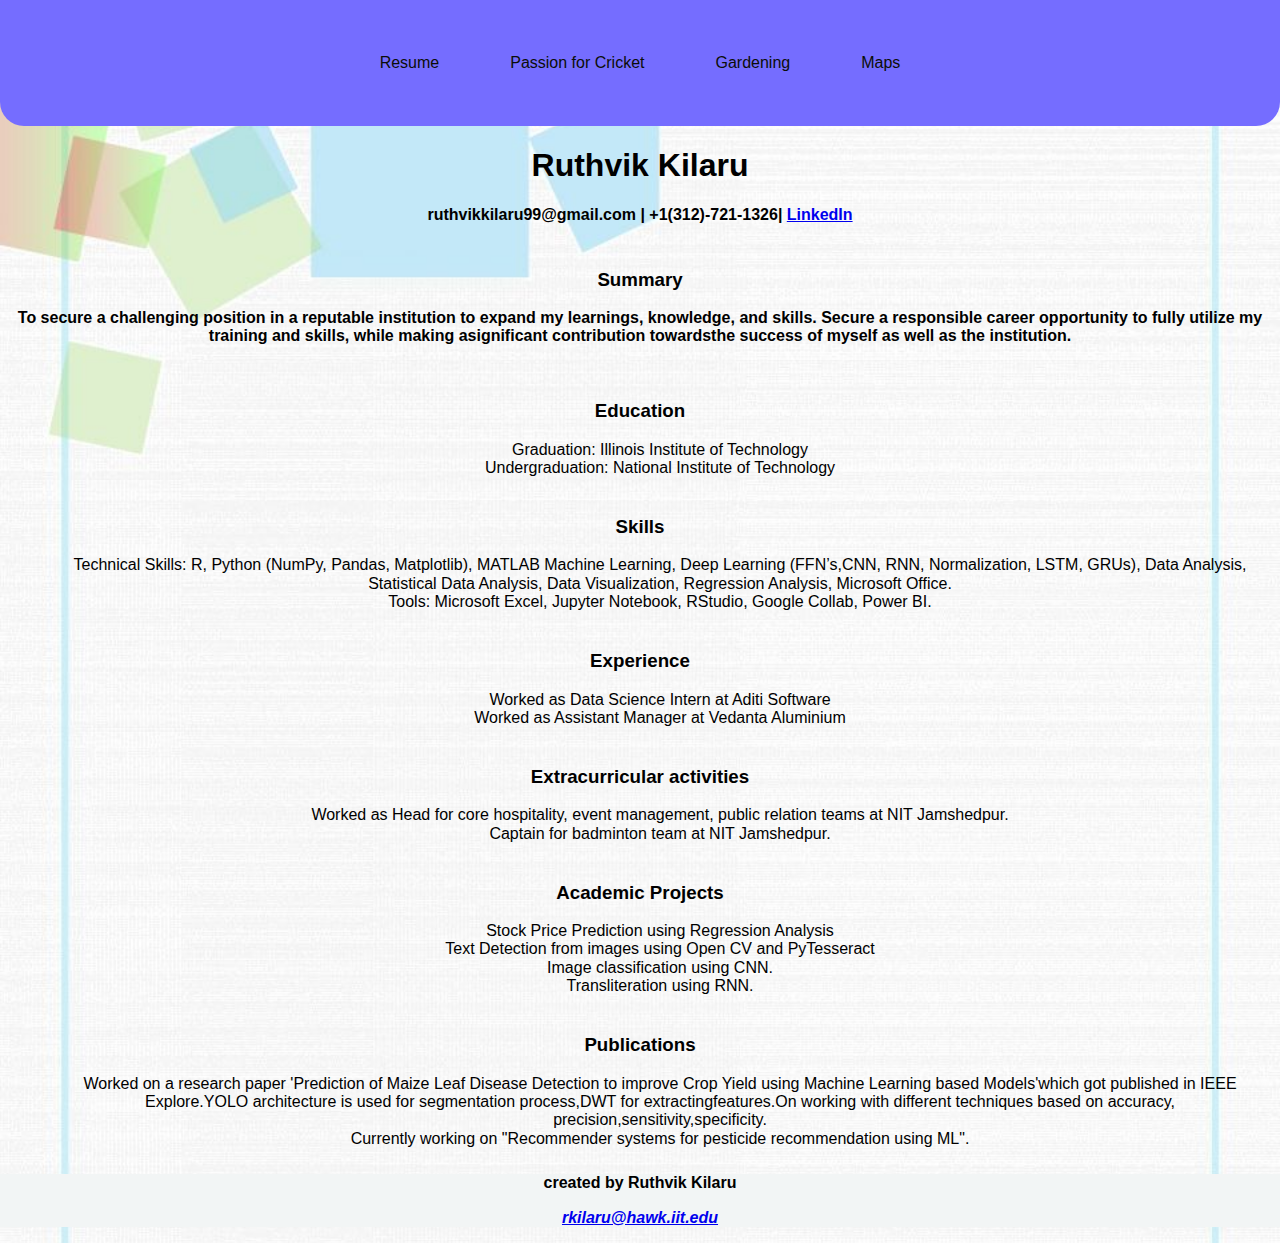
<file: index.html>
<!DOCTYPE html>
<html lang='en'>
  <head>
    <meta charset="UTF-8">
    <title> Resume </title>
    <link rel="preconnect" href="https://fonts.googleapis.com">
    <link rel="preconnect" href="https://fonts.gstatic.com" crossorigin>
    <link rel="stylesheet" href="css/normalize.css">
    <link rel="stylesheet" href="css/style.css">
    <link href="https://fonts.googleapis.com/css?family=Open+Sans:400,700&subset=cyrillic" rel="stylesheet">
  </head>
  <body class="first_page">
    <header>
      <nav>
        <ul>
          <li><a href="index.html">Resume</a></li>
          <li><a href="cricket.html"> Passion for Cricket</a></li>
          <li><a href= "gardening.html"> Gardening</a></li>
	  <li><a href="googlemaps.html">Maps</a></li>
        </ul>
      </nav>
    </header>
    <h1> Ruthvik Kilaru </h1>
      <p > ruthvikkilaru99@gmail.com | +1(312)-721-1326| <a href="http://linkedin.com/in/ruthvik-kilaru-149682112">LinkedIn</a> </p>
    <section id="Summary">
      <h3> Summary </h3>
        <p> To secure a challenging position in a reputable institution to expand my learnings, knowledge, and skills. Secure a responsible career opportunity to fully utilize my training
		and skills, while making asignificant contribution towardsthe success of myself as well as the institution.
	</p>
    </section>
    <section id="Education">
      <h3>  Education </h3>
        <ol>
          <li>Graduation: Illinois Institute of Technology </li>
          <li>Undergraduation: National Institute of Technology</li>
        </ol>
    </section>
    <section id="Skills">
      <h3> Skills </h3>
        <ul>
          <li>Technical Skills: R, Python (NumPy, Pandas, Matplotlib), MATLAB Machine Learning, Deep Learning (FFN’s,CNN, RNN, Normalization, LSTM, GRUs), Data Analysis, Statistical Data
		  Analysis, Data Visualization, Regression Analysis, Microsoft Office.
          <li>Tools: Microsoft Excel, Jupyter Notebook, RStudio, Google Collab, Power BI. 
        </ul>
    </section>
    <section id="Work_Experience">
      <h3> Experience </h3>
        <ol>
          <li> Worked as Data Science Intern at Aditi Software
          <li> Worked as Assistant Manager at Vedanta Aluminium 
        </ol>
    </section>
    <section id="Extracurricular_activities">
        <h3> Extracurricular activities </h3>
          <ol>
            <li>Worked as Head for core hospitality, event management, public relation teams at NIT Jamshedpur.
            <li> Captain for badminton team at NIT Jamshedpur.
          </ol>
    </section>
    <section id="Projects">
        <h3> Academic Projects </h3>
          <ol>
            <li> Stock Price Prediction using Regression Analysis
            <li> Text Detection from images using Open CV and PyTesseract
            <li> Image classification using CNN.
            <li> Transliteration using RNN.
          </ol>
    </section>
    <section id="Publications">
      <h3> Publications </h3>
        <ol>
          <li>Worked on a research paper 'Prediction of Maize Leaf Disease Detection to improve Crop Yield using Machine Learning based Models'which got published in IEEE Explore.YOLO
		  architecture is used for segmentation process,DWT for extractingfeatures.On working with different techniques based on accuracy, precision,sensitivity,specificity.
          <li>Currently working on "Recommender systems for pesticide recommendation using ML".
        </ol>
    </section>
    <footer>
      <p>created by Ruthvik Kilaru</p>
        <address>
          <p><a href="mailto:rkilaru@hawk.iit.edu">rkilaru@hawk.iit.edu</a></p>
	</address>
    </footer>
  </body>
</html>
</file>
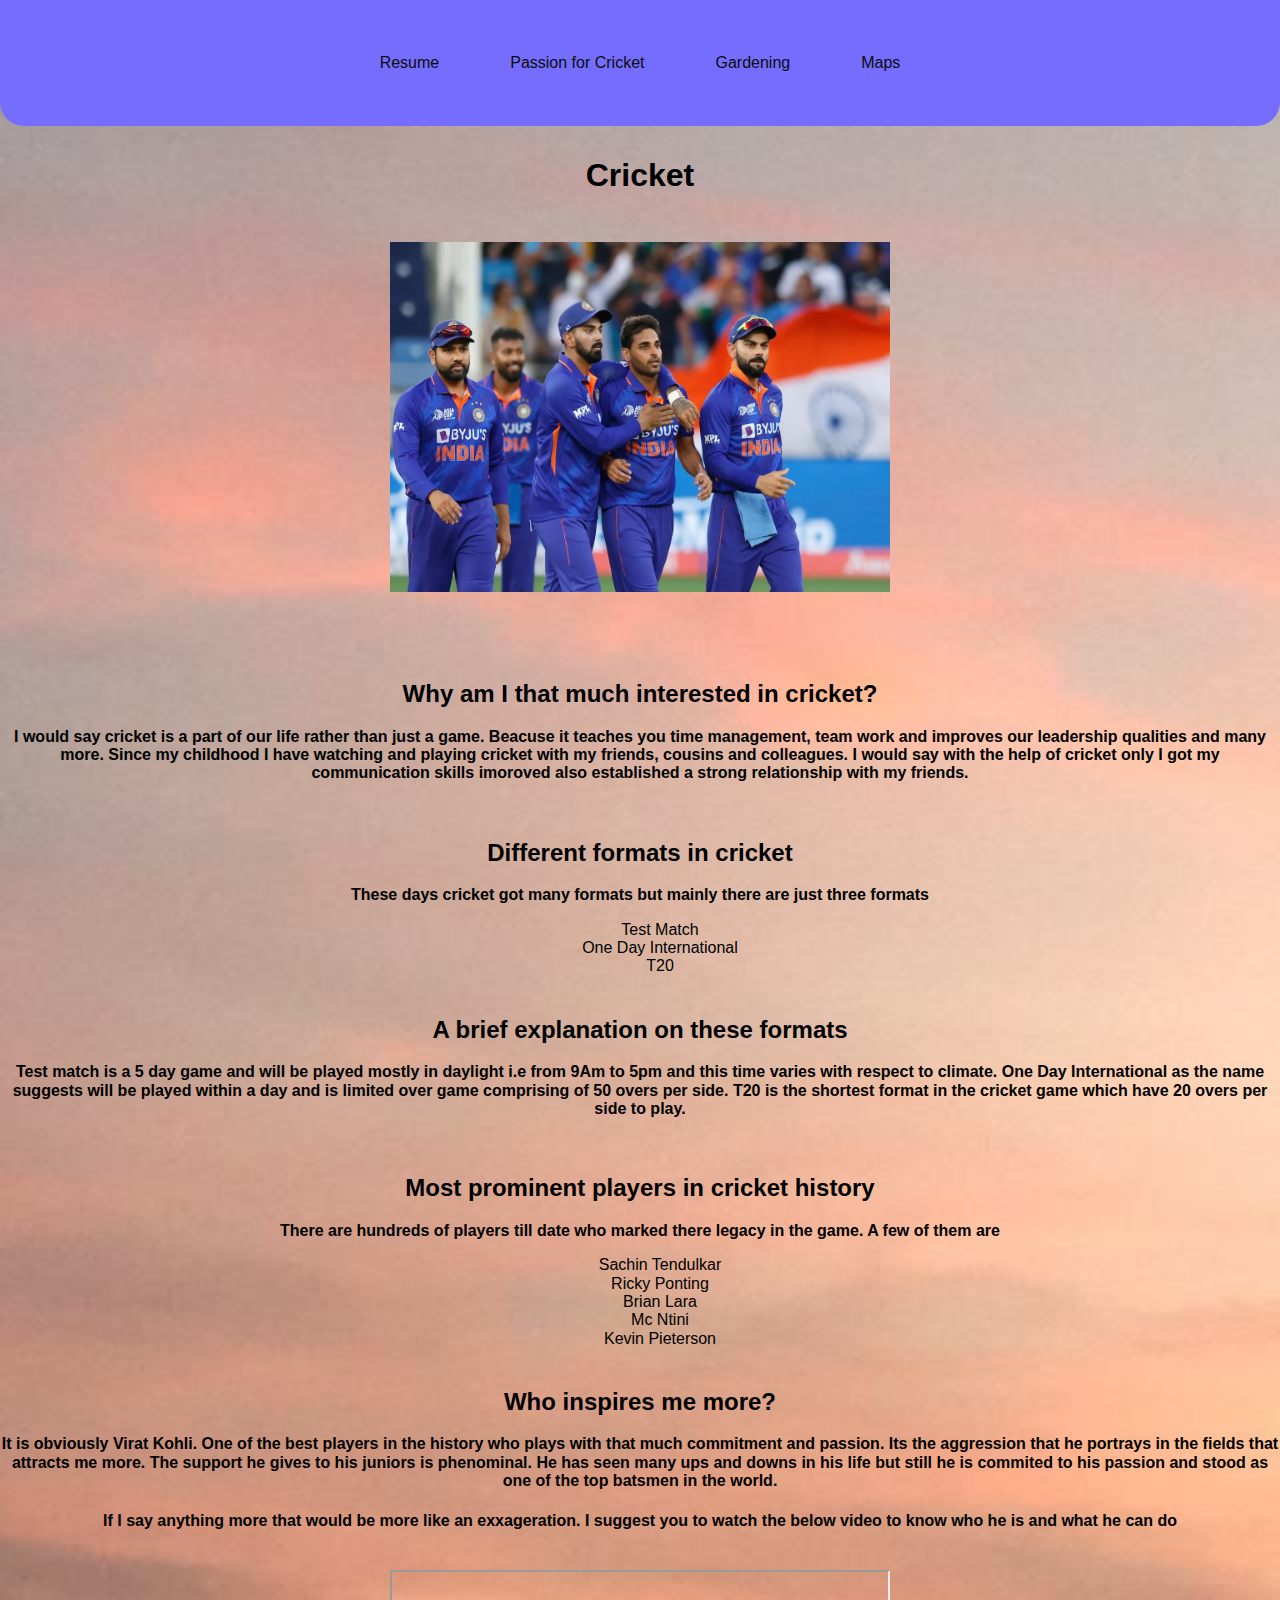
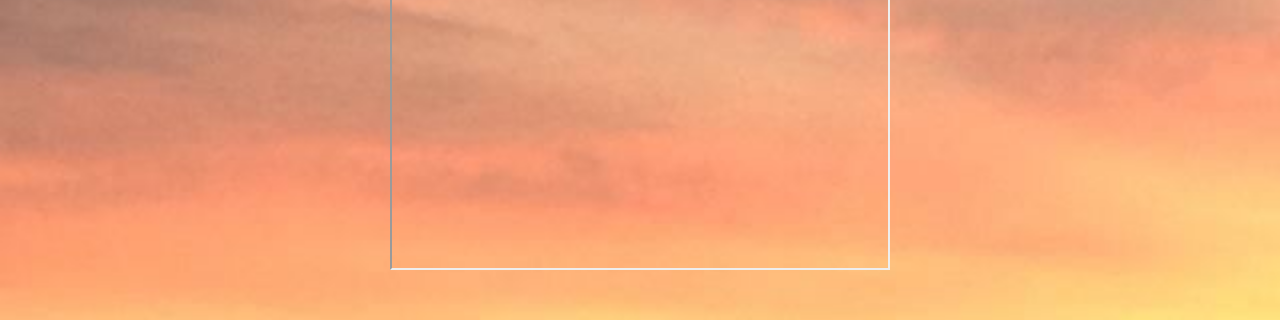
<file: cricket.html>
<!DOCTYPE html>
<html lang="en">
  <head>
    <meta charset="UTF-8">
    <title>Cricket</title>
    <link rel="preconnect" href="https://fonts.googleapis.com">
    <link rel="preconnect" href="https://fonts.gstatic.com" crossorigin>
    <link rel="stylesheet" href="css/normalize.css">
    <link rel="stylesheet" href="css/style.css">
    <link href="https://fonts.googleapis.com/css?family=Open+Sans:400,700&subset=cyrillic" rel="stylesheet">
  </head>
  <body class="second_page">
    <header>
      <nav>
        <ul>
          <li><a href="index.html">Resume</a></li>
          <li><a href="cricket.html"> Passion for Cricket</a></li>
          <li><a href= "gardening.html"> Gardening</a></li>
	  <li><a href="googlemaps.html">Maps</a></li>
        </ul>
      </nav>
    </header>
    <section id="Intro">
      <h1>Cricket</h1>
        <img src="images/india-national-cricket-team.jpg" alt="">
    </section>
    <section id="My_interest">
      <h2>Why am I that much interested in cricket?</h2>
        <p> I would say cricket is a part of our life rather than just a game. Beacuse it teaches you time management, team work and improves our leadership qualities and many more. Since my
		childhood I have watching and playing cricket with my friends, cousins and colleagues. I would say with the help of cricket only I got my communication skills imoroved also
		established a strong relationship with my friends.
	</p>
    </section>
    <section id="Forms_in_cricket">
      <h2>Different formats in cricket</h2>
        <p>These days cricket got many formats but mainly there are just three formats</p>	
        <ul>
          <li>Test Match</li>
          <li>One Day International</li>
          <li>T20</li>
        </ul>
    </section>
    <section id="Briefing_on_forms">
      <h2>A brief explanation on these formats</h2>
        <p>Test match is a 5 day game and will be played mostly in daylight i.e from 9Am to 5pm and this time varies with respect to climate. One Day International as the name suggests will
		be played within a day and is limited over game comprising of 50 overs per side. T20 is the shortest format in the cricket game which have 20 overs per side to play.
	</p>
    </section>
    <section id="Famous_players">
      <h2>Most prominent players in cricket history</h2>
        <p> There are hundreds of players till date who marked there legacy in the game. A few of them are </p>
        <ul>
          <li>Sachin Tendulkar</li>
          <li>Ricky Ponting</li>
          <li>Brian Lara</li>
          <li>Mc Ntini</li>
          <li>Kevin Pieterson</li>
        </ul>
    </section>
    <section id="Conclusion">
      <h2> Who inspires me more?</h2>
        <p>It is obviously Virat Kohli. One of the best players in the history who plays with that much commitment and passion. Its the aggression that he portrays in the fields that
		attracts me more. The support he gives to his juniors is phenominal. He has seen many ups and downs in his life but still he is commited to his passion and stood as one of
		the top batsmen in the world.
	</p>
        <p>If I say anything more that would be more like an exxageration. I suggest you to watch the below video to know who he is and what he can do</p>
        <iframe src="https://www.youtube.com/embed/o6-6WWUfY8U" title="YouTube video player" allow="accelerometer; autoplay; clipboard-write; encrypted-media;
	gyroscope; picture-in-picture" allowfullscreen>
	</iframe>
    </section>
  </body>
</html>
</file>
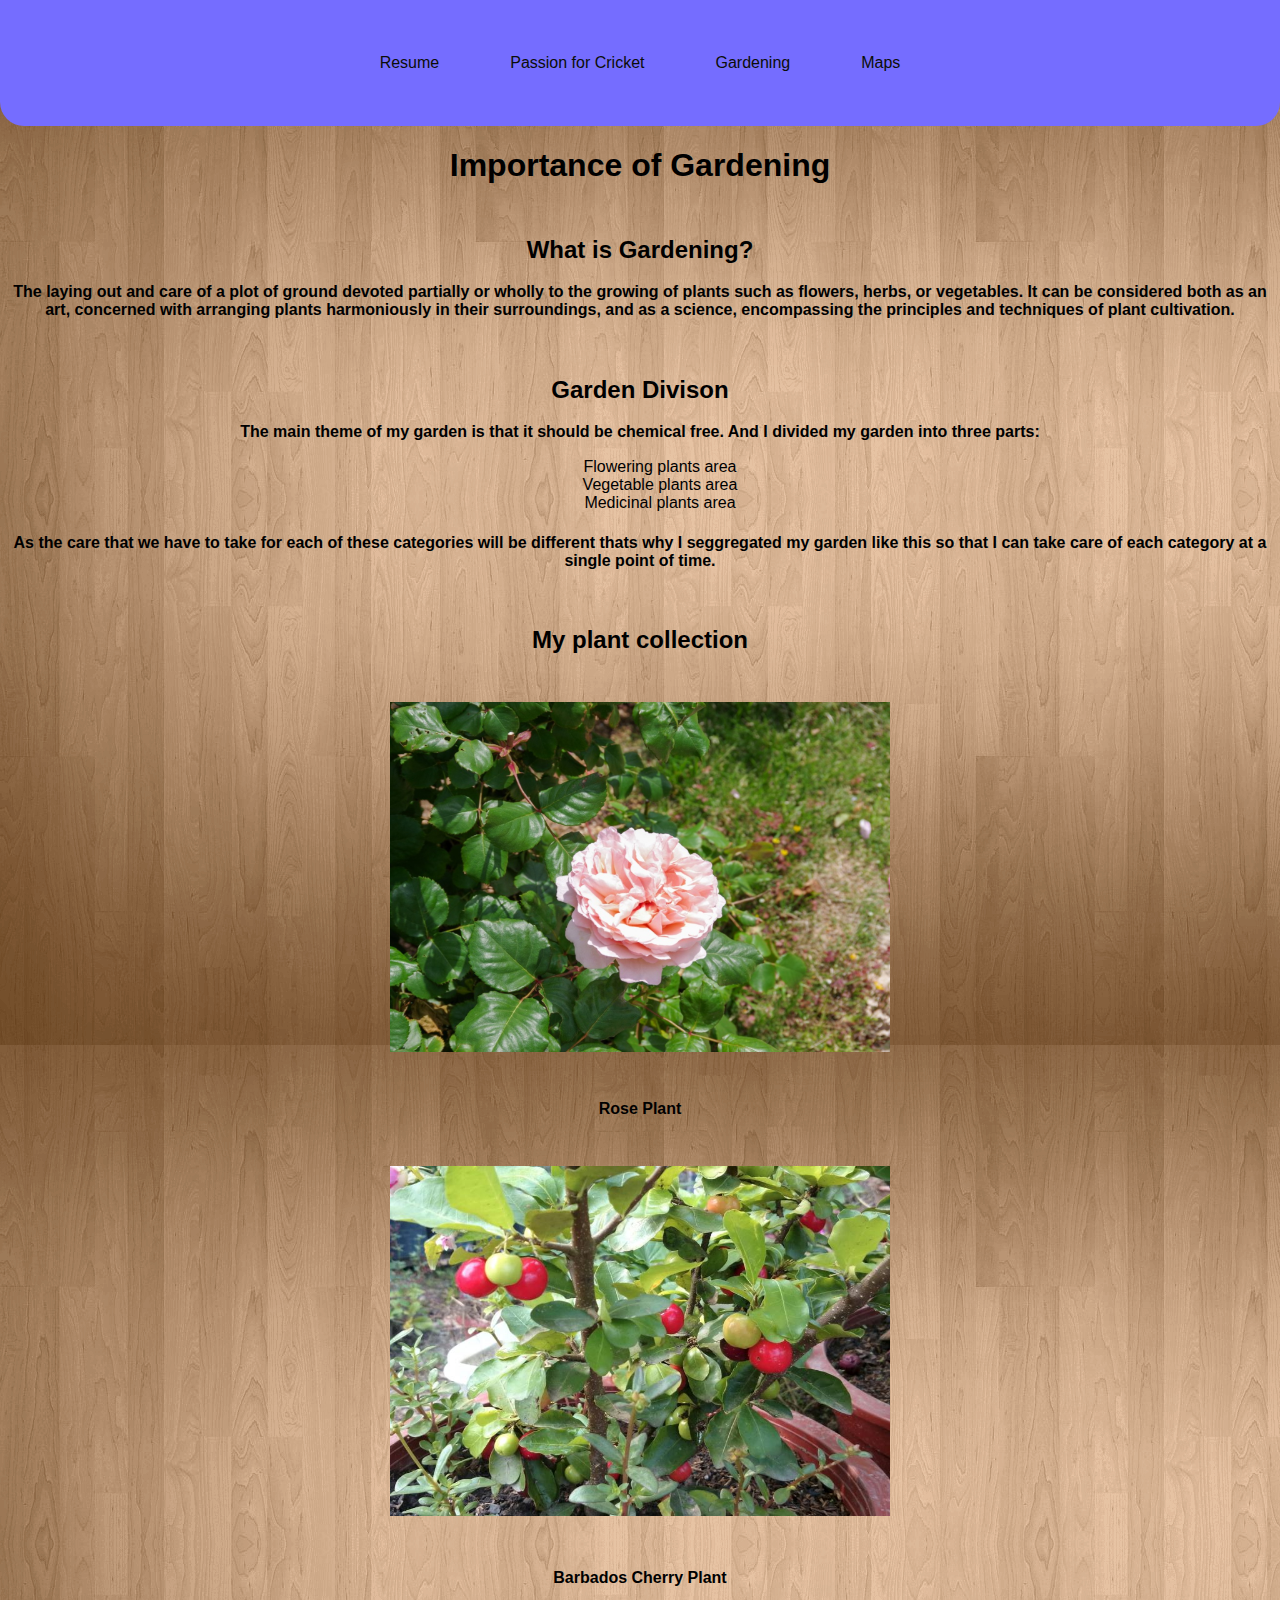
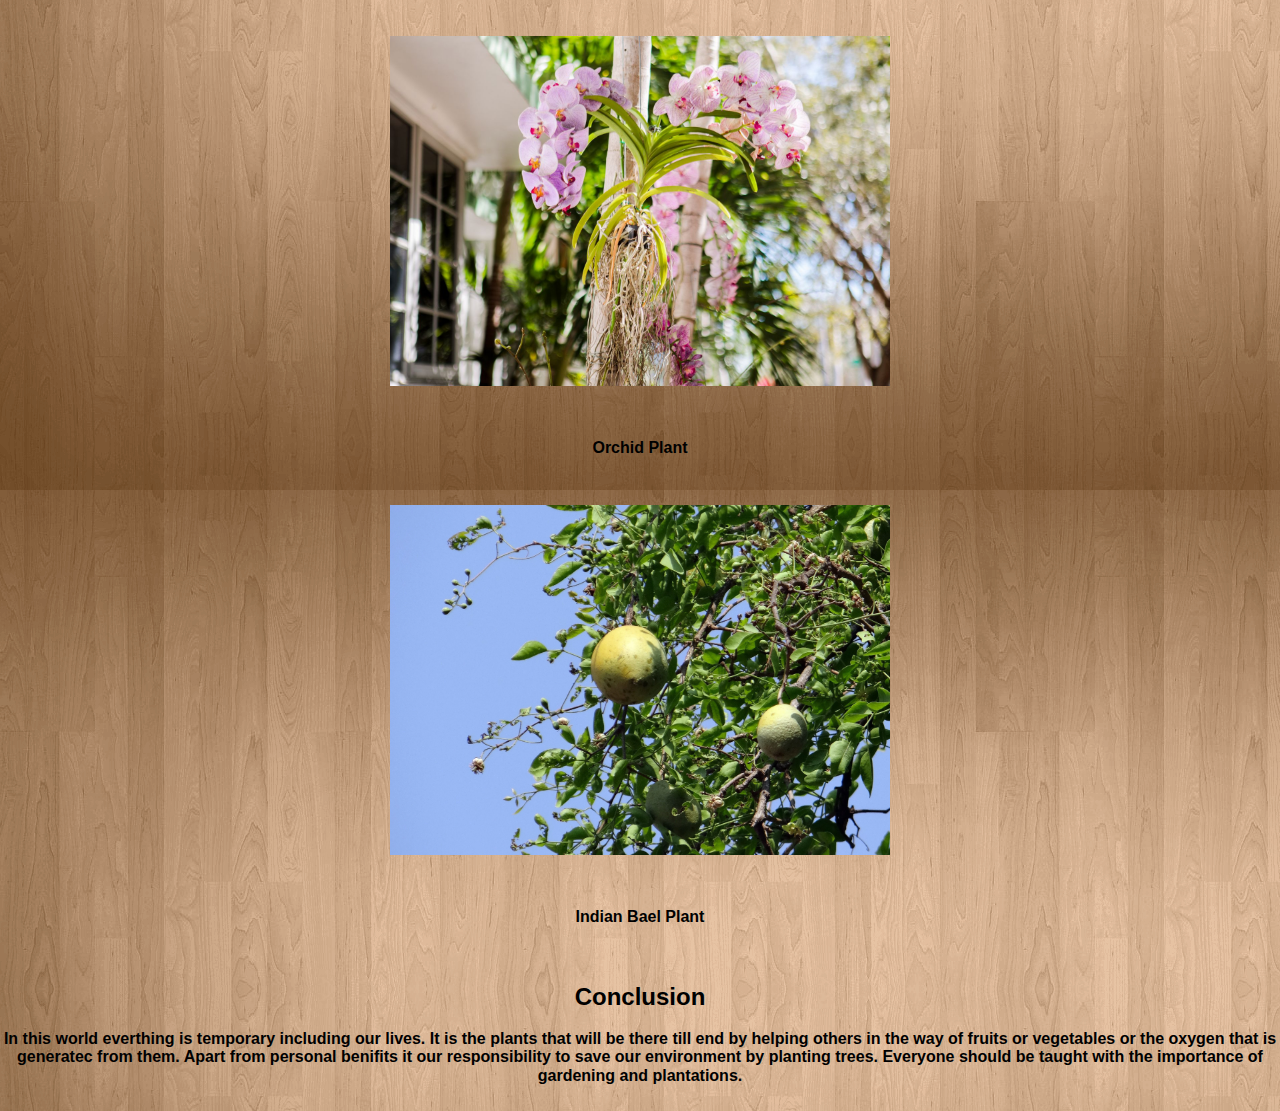
<file: gardening.html>
<!DOCTYPE html>
<html lang="en">
  <head>
    <meta charset="UTF-8">
    <title>Need for gardening</title>
    <link rel="preconnect" href="https://fonts.googleapis.com">
    <link rel="preconnect" href="https://fonts.gstatic.com" crossorigin>
    <link rel="stylesheet" href="css/normalize.css">
    <link rel="stylesheet" href="css/style.css">
    <link href="https://fonts.googleapis.com/css?family=Open+Sans:400,700&subset=cyrillic" rel="stylesheet">
  </head>
  <body>
    <header>
      <nav>
        <ul>
          <li><a href="index.html">Resume</a></li>
          <li><a href="cricket.html"> Passion for Cricket</a></li>
          <li><a href= "gardening.html"> Gardening</a></li>
	  <li><a href="googlemaps.html">Maps</a></li>
        </ul>
      </nav>
    </header>
    <h1>Importance of Gardening</h1>
    <section id="Anintrointoplant">
      <h2>What is Gardening?</h2>
        <p> The laying out and care of a plot of ground devoted partially or wholly to the growing of plants such as flowers, herbs, or vegetables. It can be considered both as an art,
		concerned with arranging plants harmoniously in their surroundings, and as a science, encompassing the principles and techniques of plant cultivation.
	</p>
    </section>
    <section id="HowIdesignedmygarden">
      <h2>Garden Divison</h2>
        <p> The main theme of my garden is that it should be chemical free. And I divided my garden into three parts: </p>
        <ol>
          <li>Flowering plants area</li>
          <li>Vegetable plants area</li>
          <li>Medicinal plants area</li>
        </ol>
        <p> As the care that we have to take for each of these categories will be different thats why I seggregated my garden like this so that I can take care of each category at a single
		point of time. 
	</p>
    </section>
    <section id="Myfavouriteplants">
      <h2> My plant collection</h2>
        <img src="images/flower_94.jpg" alt="Rose plant"> 
        <p>Rose Plant</p>
        <img src="images/garden-barbados-cherry_0.jpg" alt="Barbados Cherry plant">
        <p>Barbados Cherry Plant</p>
        <img src="images/growing-orchids-on-mounts-1315970-hero-cf70da43f5444351b951831c337167b1.jpg" alt="Orchid Plant">
        <p>Orchid Plant</p>
        <img src="images/il_fullxfull.2002898062_b1ex.jpg" alt="Indian Bael Plant">
        <p>Indian Bael Plant</p>
    </section>
    <section id="Conclusion">
      <h2>Conclusion</h2>
        <p>In this world everthing is temporary including our lives. It is the plants that will be there till end by helping others in the way of fruits or vegetables or the oxygen that is
		generatec from them. Apart from personal benifits it our responsibility to save our environment by planting trees. Everyone should be taught with the importance of gardening
		and plantations.
	</p>
    </section>
  </body>
</html>
</file>
<file: css/style.css>
body {
    background-image: url("../images/background.jpg");
    font-family: 'Rubik', sans-serif;
    background-color: floralwhite;
    font-size: 1em;
}
nav{
    background-color: #756dff;
    width: 100%;
    overflow: hidden;
    margin: auto;
    text-align: center;
    border-radius: 0 0 1.5em 1.5em;
}
header{
    width: 100%;
    display: flex;
    align-items: center;
    justify-content: space-between;
}
header nav ul{
    display: block;
    padding: .5cm;
    text-decoration: none!important;
}
header nav ul li{
    display: inline-block;
    padding: .5cm;
    text-decoration: none!important;
}
header nav ul li a{
    display: block;
    padding: 1.00em 0.9em;
    color: #0b0d08;
    text-decoration: none!important;
}
h1{
	background-color: transparent;
}
h1, h2, h3{
    text-decoration: none!important;
    text-align: center;
    position: relative;
}
p,li{
    list-style: none;
	text-align: center;
	position: relative;      
}
ul,ol{  
    list-style: none;
    display: table;
    margin: 0 auto;
}
p ~ p{
    padding-top: 5px;
}
p {
    display: block;
    list-style: none;
    margin-block-start: 1em;
    font-weight: bold;
    margin-block-end: 1em;
    margin-inline-start: 0px;
    margin-inline-end: 0px;
}
.first_page{
    background-image: url("../images/resume_bi.jpeg");
    background-repeat: no-repeat;
    background-size:cover;
}
.second_page{
    background-image: url("../images/cricket_bi.jpeg");
    background-repeat: no-repeat;
    background-size:cover;
}
img{
    height: 350px;
    width: 500px;
    margin: 3.0em auto;
    display: block;
    box-sizing: border-box;
}
iframe{
    height: 300px;
    width: 500px;
    margin: 2.5em auto;
    display: block;
    box-sizing: border-box;
}
section{
    padding: 10px 0;
}
section section{
    padding: 0 10px;
}
main{
    padding: 0 10px;
}
footer{
    clear: none;
    background-color: #f2f5f5;
}
#map{
  margin: 2.5em auto;
  display: block;
  box-sizing: border-box;
  width: 55%;
  height: 500px;
  border: solid black 5px;
  border-radius: 20px;
}
@media screen and (max-width: 900px) and (min-width: 600px){
	.index-title{
  		font-size: 30px;
    	padding: 10px;
    	border: 4px solid black;
    	background: lightgray;
    	text-align: center;
	}
}

@media screen and (max-width: 600px) {
	.header-class{
   		width: 50%;
    	text-align:center; 
    	margin: 0;
  		padding: 0px;
  	}
  	.header-li{
  		border-right: 0.5px solid white;
  		display: inline-block;
	}
	.header-a{
 	 display: block;
 	 color: white;
 	 font-size:10px;
 	 text-align: center;
 	 padding: 1px;
 	 text-decoration: none;
	}
	.header-a:hover {
  		background-color: orange;
  		color: white;
	}
}
</file>
